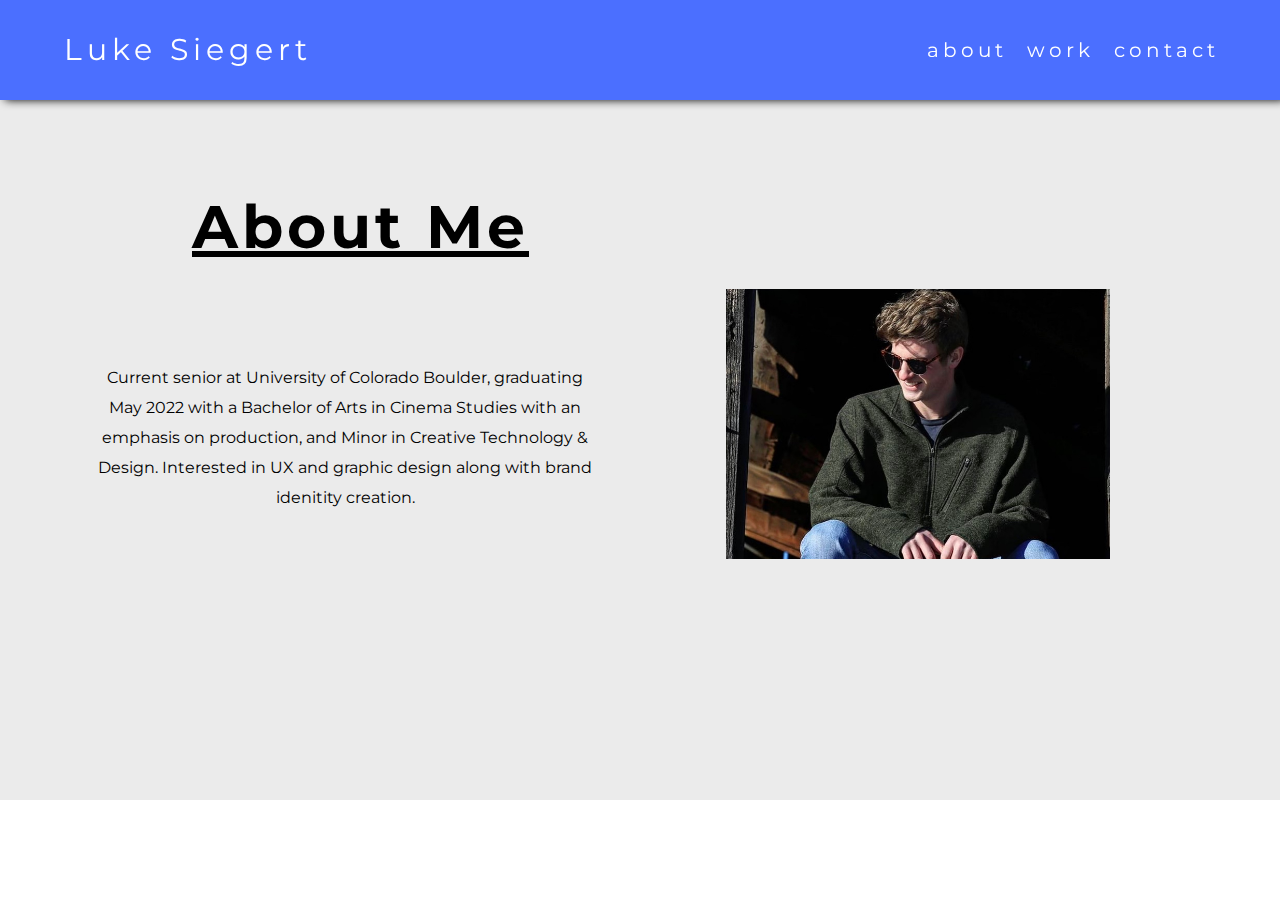
<file: FINAL/index.html>
<!DOCTYPE html>
<html lang="en">
<head>
	<meta charset="UTF-8">
	<title>FINAL</title>
<link href="https://fonts.googleapis.com/css2?family=Montserrat:wght@300&display=swap" rel="stylesheet">
	<link href="style.css" rel="stylesheet">
</head>
<body>

	<div class="box-area">
		<header>
			<div class="wrapper">
				<div class="logo">
					<a href="#">Luke Siegert</a>
				</div>
				<nav>
				<a id="about-tab" onclick="setActive('about-tab')" href="#">about</a> <a id="work" onclick="setActive('work')" href="./work.html">work</a>  <a id="contact" onclick="setActive('contact')"  href="./contact.html">contact</a>
				</nav>
			</div>

		</header>
</div>
		<!-- <div class="banner-area">
			<h2>About Me</h2>
		</div> -->
<section id = "about">
		<div class= "content-area">
			<div class="wrapper">
				<h2>About Me</h2>
				<p>Current senior at University of Colorado Boulder,
					graduating May 2022 with a Bachelor of Arts in Cinema
					Studies with an emphasis on production, and Minor in Creative Technology & Design. Interested in UX and graphic design along with brand idenitity creation.
					<!-- <div class="column"> -->
					</p>
						<img src="assets/aboutphoto.jpeg" alt="me" >
					<!-- </div> -->
			</div>
		</div>
	</section>
  <script type="text/javascript" src="index.js"> </script>


</body>
</html>
</file>
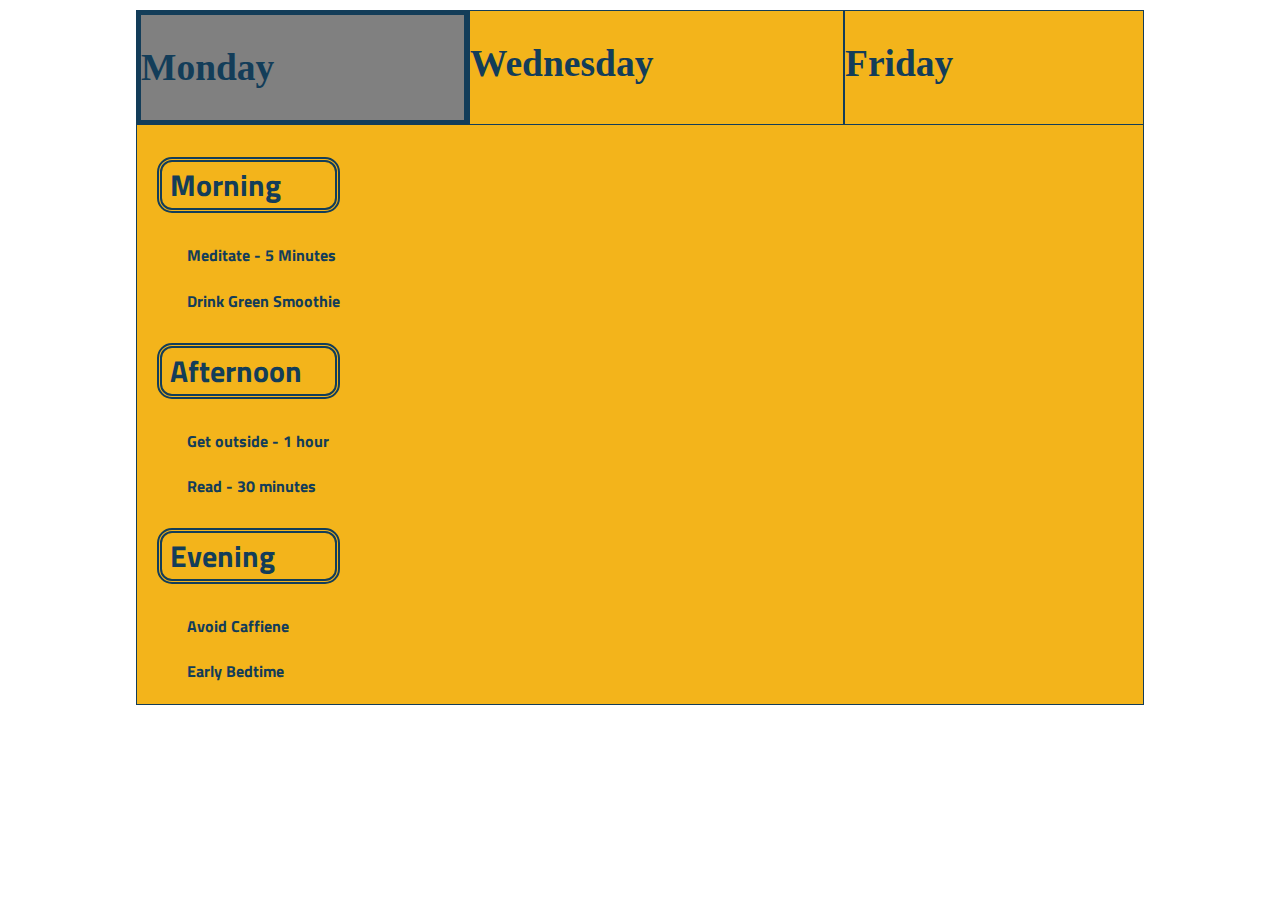
<file: Midterm/index.html>
<!DOCTYPE html>
<html lang="en">
<head>
  <title> Self Care Menu </title>
  <link href="https://fonts.googleapis.com/css2?family=Titillium+Web:wght@300&display=swap" rel="stylesheet">
  <link rel="stylesheet" href="style.css">
</head>
<body>
  <section id ="tabs">
    <div class="Day">

    </div>

    <div class="Day">

    </div>

    <div class="Day">

    </div>

  </section>

<section id = 'text'>
  <div id = "Mondayitems" class = "items" >
    <div class="Morning">
            <h3> Morning </h3>
            <h4> Meditate - 5 Minutes</h4>
            <h4>Drink Green Smoothie</h4>
          </div>
          <div class="Afternoon">
                  <h3> Afternoon</h3>
                  <h4> Get outside - 1 hour</h4>
                  <h4> Read - 30 minutes </h4>
                </div>
                <div class="Evening">
                  <h3> Evening </h3>
                  <h4> Avoid Caffiene</h4>
                  <h4> Early Bedtime</h4>
                </div>
              </div>

              <div id="Wednesdayitems" class="items">
                <div id="Mornin">
                  <h3>Morning</h3>
                  <h4> Meditate - 5 Minutes</h4>
                  <h4> Take supplements </h4>
                </div>
                <div id="Afternoo">
                  <h3>Afternoon</h3>
                  <h4> Excercise - 1 hour</h4>
                  <h4> Spend time with friends </h4>
                </div>
                <div id="Evenin">
                  <h3>Evening</h3>
                  <h4> Warm bath</h4>
                  <h4> Avoid screens </h4>
                </div>
            </div>

            <div id="Fridayitems" class="items">
              <div id="morning">
                <h3>Morning </h3>
                <h4> Meditate - 5 minutes</h4>
                <h4> Walk in nature</h4>
              </div>
              <div id="afternoon">
                <h3>Afternoon</h3>
                <h4> Play with dog</h4>
                <h4> Draw or paint</h4>
              </div>
              <div id="evening">
                <h3>Evening</h3>
                <h4> Cook yourself dinner</h4>
                <h4> Early bedtime</h4>
              </div>
            </div>
            </section>


          <script type="text/javascript" src="index.js"></script>
          </body>
          </html>
</file>
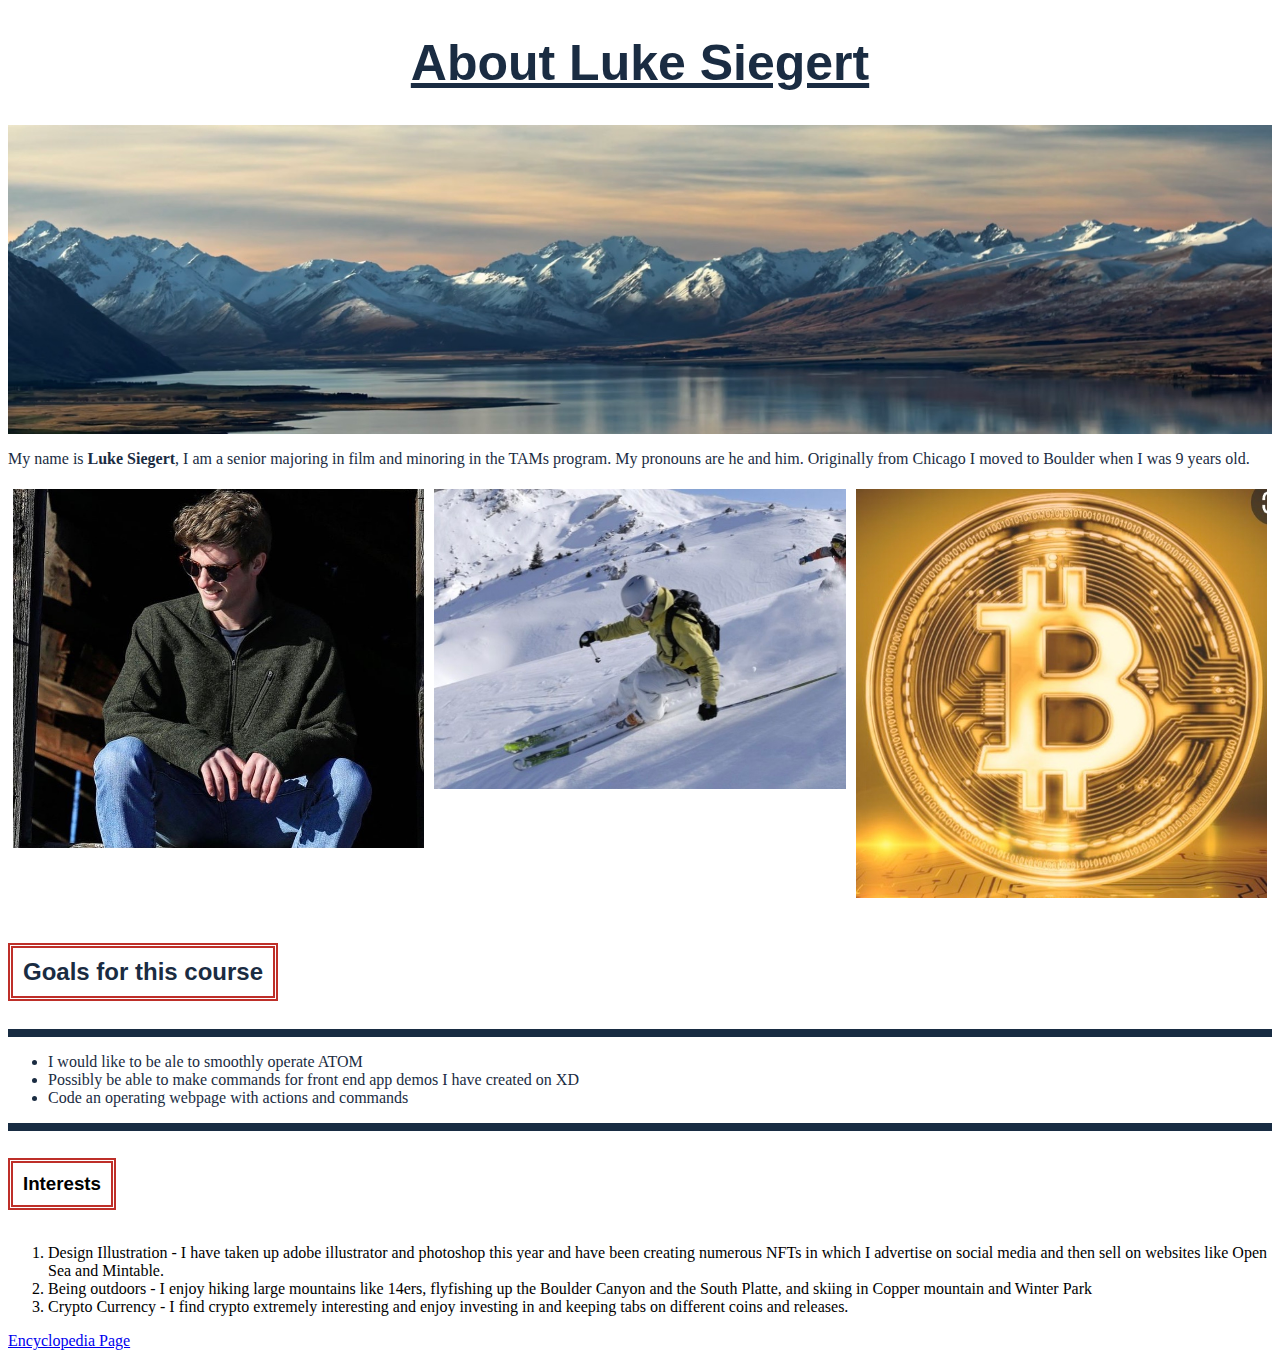
<file: Responsive Site/index.html>
<!DOCTYPE html>


<html>

<head>
<meta name="viewport" content="width=device-width, initial-scale=1, shrink-to-fit=no" />
  <link rel = "stylesheet" href = "style.css">
<title>My First Site!</title>


</head>
<body>

<section>
  <h1> About Luke Siegert</h1>

<div class = "banner">
  <img class = "banner-image" src="assets/banner1.jpg">
</div>
  <p> My name is <strong>Luke Siegert</strong>, I am a senior majoring in film and minoring in the TAMs program. My pronouns are he and him. Originally from Chicago
    I moved to Boulder when I was 9 years old.
</section>

<div class="row">
  <div class="column">
    <img src="assets/picofme.jpeg" alt="PersonalPicture" style="width:100%">
  </div>
  <div class="column">
    <img src="assets/skipic.jpg" alt="Skiing" style="width:100%">
  </div>
  <div class="column">
    <img src="assets/cryptopic.jpg" alt="CryptoCoin" style="width:100%">
  </div>
</div>


<!-- <img src="Assets/WebPagePhoto.jpeg" style="width:20vw" alt="Picture of Me"> -->

<p>

<section>
  <h2  id="goals"> Goals for this course</h2>

<hr id="I">

<ul>
  <li> I would like to be ale to smoothly operate ATOM</li>
  <li> Possibly be able to make commands for front end app demos I have created on XD</li>
<li> Code an operating webpage with actions and commands</li>
</ul>

<hr id="Interests">

  <h3 id="interests-header"> Interests </h3>



    <ol>
        <li> Design Illustration - I have taken up adobe illustrator and photoshop this year and have been creating numerous
          NFTs in which I advertise on social media and then sell on websites like Open Sea and Mintable. </li>
        <li> Being outdoors - I enjoy hiking large mountains like 14ers, flyfishing up the Boulder Canyon and the South Platte,
        and skiing in Copper mountain and Winter Park </li>
        <li> Crypto Currency - I find crypto extremely interesting and enjoy investing in and keeping tabs on different coins
        and releases.  </li>
</ol>

</section>


<a href = "https://lukesiegert.github.io/Lukes-Repository/EncyclopediaPage/index.html">  Encyclopedia Page</a>
</body>
</file>
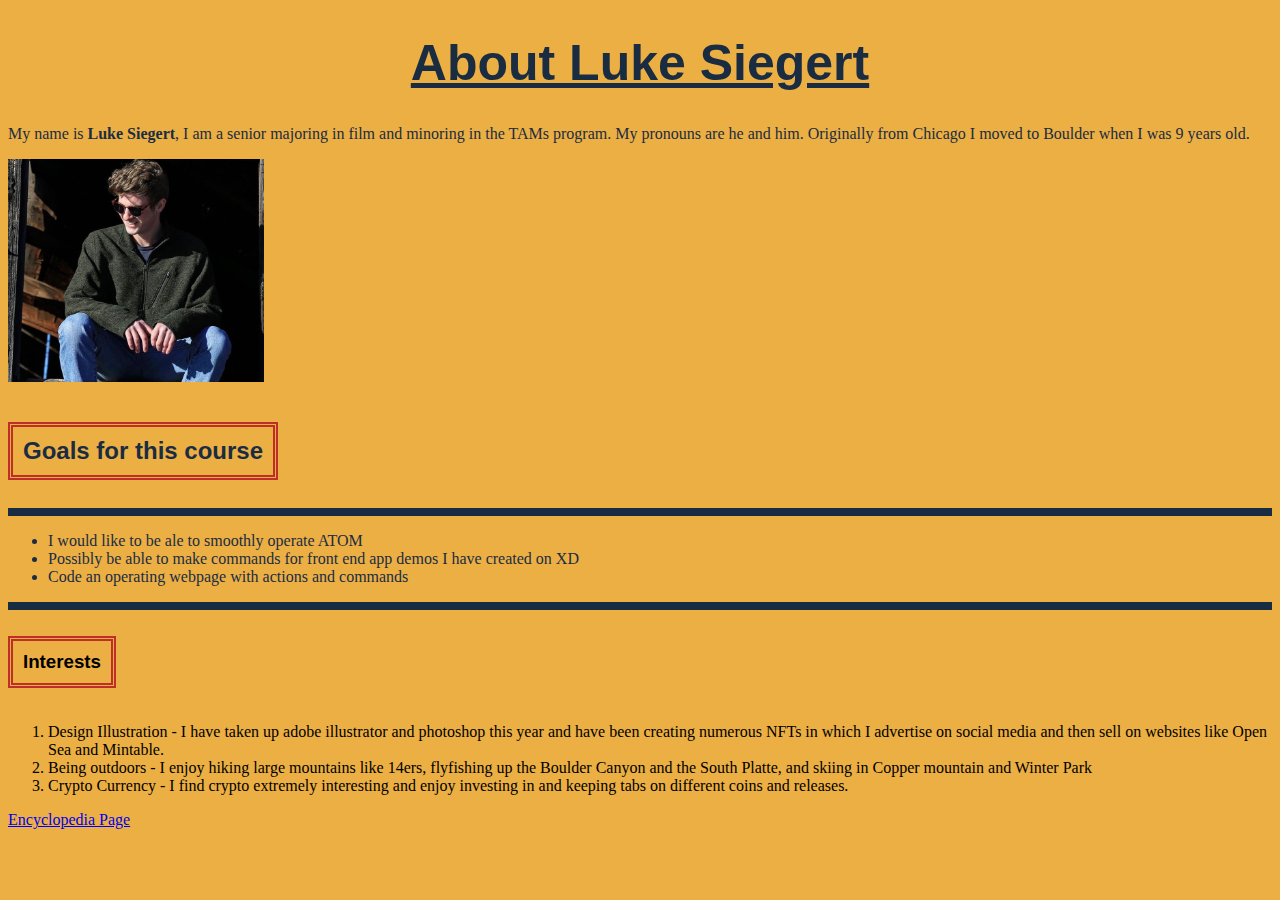
<file: Week 4/index.html>
<!DOCTYPE html>


<html>

<head>
  <meta charset="utf-8">
  <link rel = "stylesheet" href = "style.css">
<title>My First Site!</title>
</head>
<body>

<section>
  <h1> About Luke Siegert</h1>


  <p> My name is <strong>Luke Siegert</strong>, I am a senior majoring in film and minoring in the TAMs program. My pronouns are he and him. Originally from Chicago
    I moved to Boulder when I was 9 years old.
</section>




  <img src="Assets/WebPagePhoto.jpeg" style="width:20vw" alt="Picture of Me">

<p>

<section>
  <h2  id="goals"> Goals for this course</h2>

<hr id="I">

<ul>
  <li> I would like to be ale to smoothly operate ATOM</li>
  <li> Possibly be able to make commands for front end app demos I have created on XD</li>
<li> Code an operating webpage with actions and commands</li>
</ul>

<hr id="Interests">

  <h3 id="interests-header"> Interests </h3>



    <ol>
        <li> Design Illustration - I have taken up adobe illustrator and photoshop this year and have been creating numerous
          NFTs in which I advertise on social media and then sell on websites like Open Sea and Mintable. </li>
        <li> Being outdoors - I enjoy hiking large mountains like 14ers, flyfishing up the Boulder Canyon and the South Platte,
        and skiing in Copper mountain and Winter Park </li>
        <li> Crypto Currency - I find crypto extremely interesting and enjoy investing in and keeping tabs on different coins
        and releases.  </li>
</ol>

</section>


<a href = "https://lukesiegert.github.io/Lukes-Repository/EncyclopediaPage/index.html">  Encyclopedia Page</a>
</body>
</file>
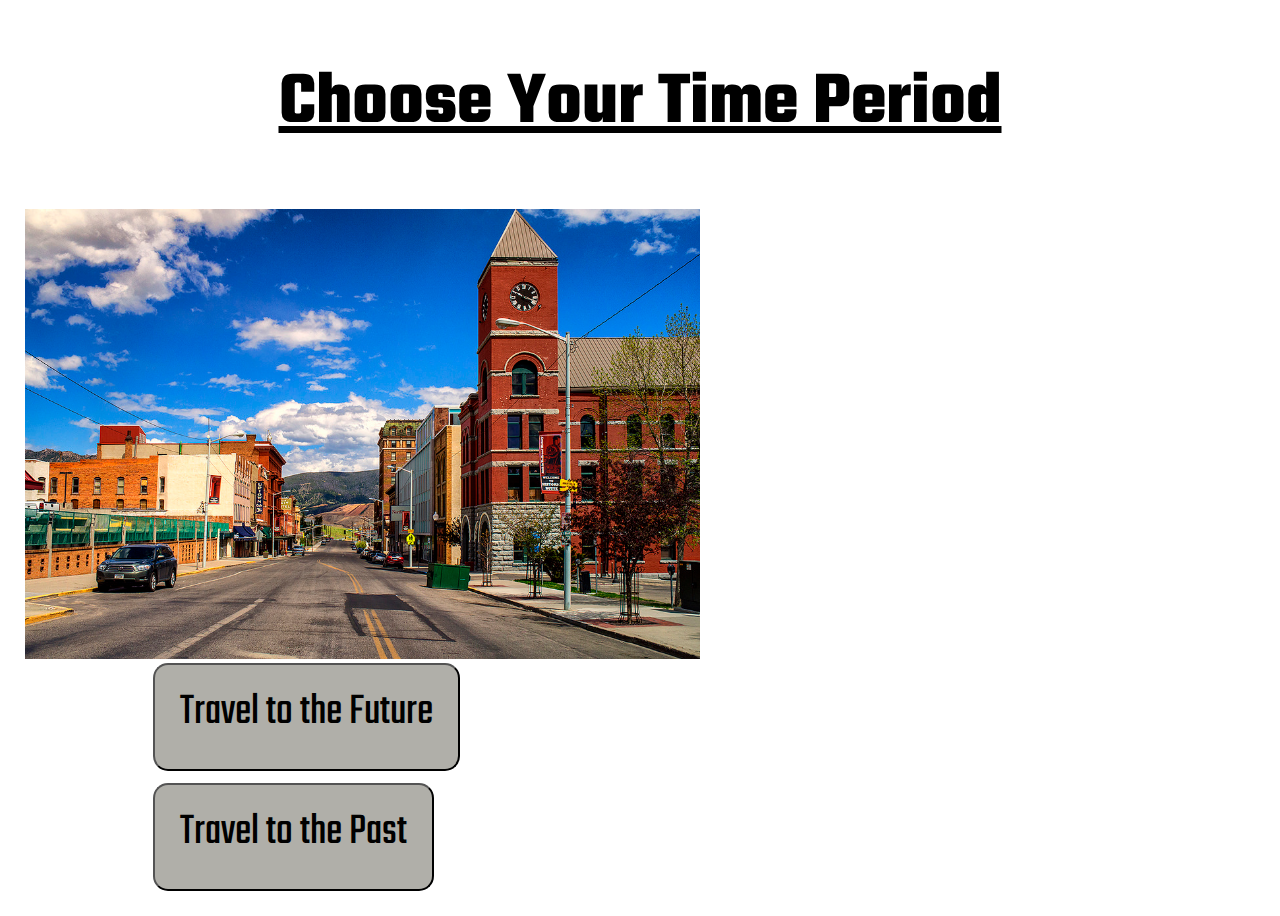
<file: Week 6/index.html>
<!DOCTYPE html>
<html lang = "en">
<head>
  <title>Week 6 </title>

  <link rel="stylesheet"  href="https://fonts.googleapis.com/css2?family=Teko&display=swap" >
  <link rel="stylesheet" href="style.css">

</head>

<body>
  <section id="opening">
    <h1 id="openingtext"> Choose Your Time Period</h1>
    <img id ="current" src="current.jpg" alt="current era town">
  </section>


  <section id="sectionone">
<button id="buttonone">Travel to the Future </button>
</section>
<section id="sectiontwo">
<button id ="buttontwo"> Travel to the Past </button>
</section>


<script>
 document.getElementById("buttonone").addEventListener("click", futureClicked);
 document.getElementById("buttontwo").addEventListener("click", pastClicked);
  function futureClicked(){
document.getElementById("current").src="futuristiccity.jpg";
}  function pastClicked(){
document.getElementById("current").src="pastlandscape.jpg";
}


</script>
</body>
</file>
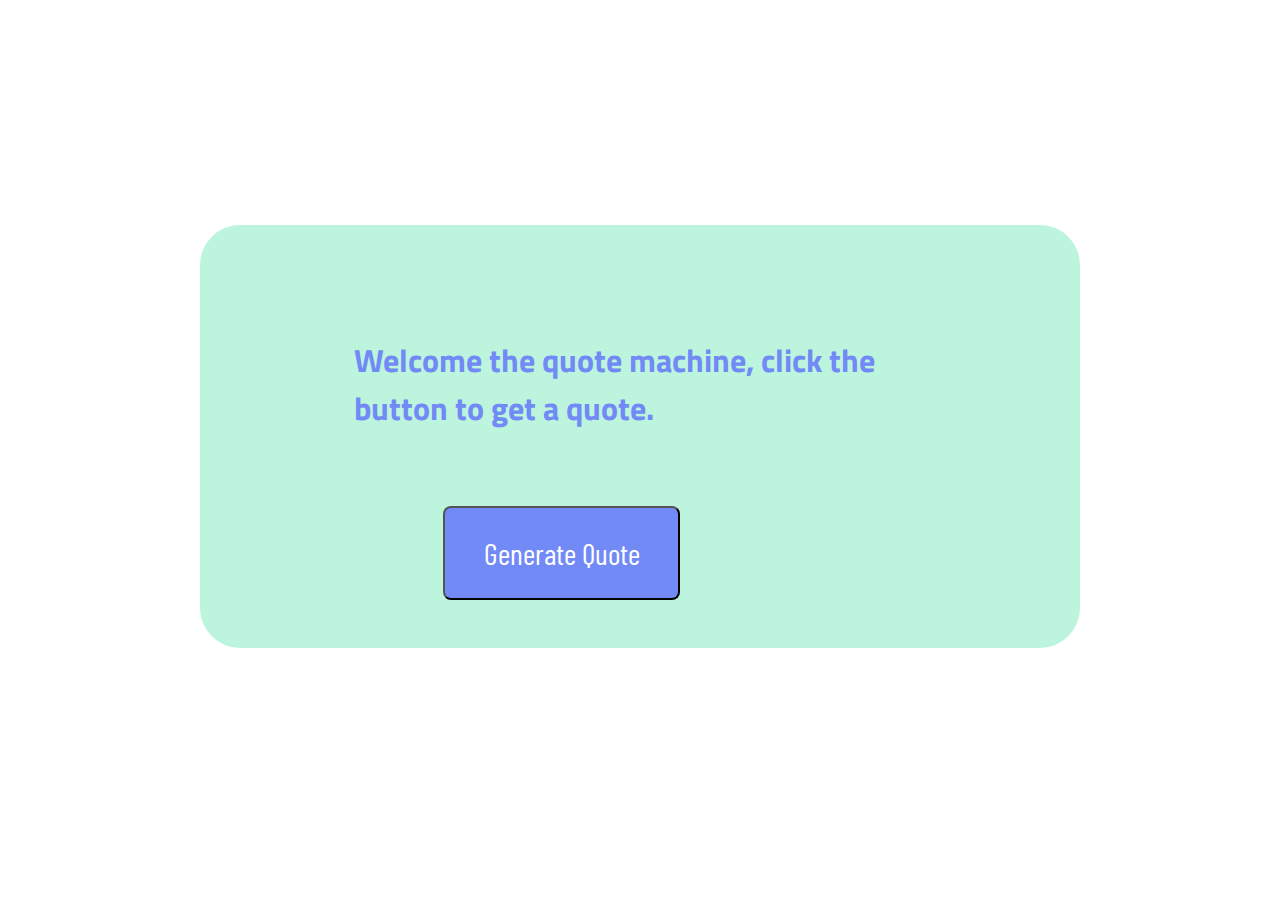
<file: Week 7/index.html>
<!DOCTYPE html>
<html lang="en">

<head>

<title>Week 7, Quote Generator</title>
<link rel="stylesheet" href="style.css">
<link href="https://fonts.googleapis.com/css2?family=Titillium+Web:wght@200&display=swap" rel="stylesheet">
<link href="https://fonts.googleapis.com/css2?family=Barlow+Condensed:wght@100;500&family=M+PLUS+Rounded+1c:wght@500;700&display=swap" rel="stylesheet">

</head>

<body>
<section id="quotesection">
<h1 id="qtext"> Welcome the quote machine, click the button to get a quote.</h1>
<button id="newquote"> Generate Quote </button>
</section>




<script>
  const quotes = ["Be yourself; everyone else is already taken.", "You only live once, but if you do it right, once is enough", "Be the change that you wish to see in the world.", "To live is the rarest thing in the world. Most people exist, that is all.", "To be yourself in a world that is constantly trying to make you something else is the greatest accomplishment.", "It is better to be hated for what you are than to be loved for what you are not.", "If you aint first youre last."];
  let quotecount = 0;

  document.getElementById("newquote").addEventListener("click", buttonClicked);

function buttonClicked  (){
  console. log (quotes[quotecount]);
  document.getElementById("qtext").innerHTML = quotes[quotecount];
  if(quotecount>=6){

    quotecount = 0;
  }else{
  quotecount++;
}
}

</script>

</body>

</html>
</file>
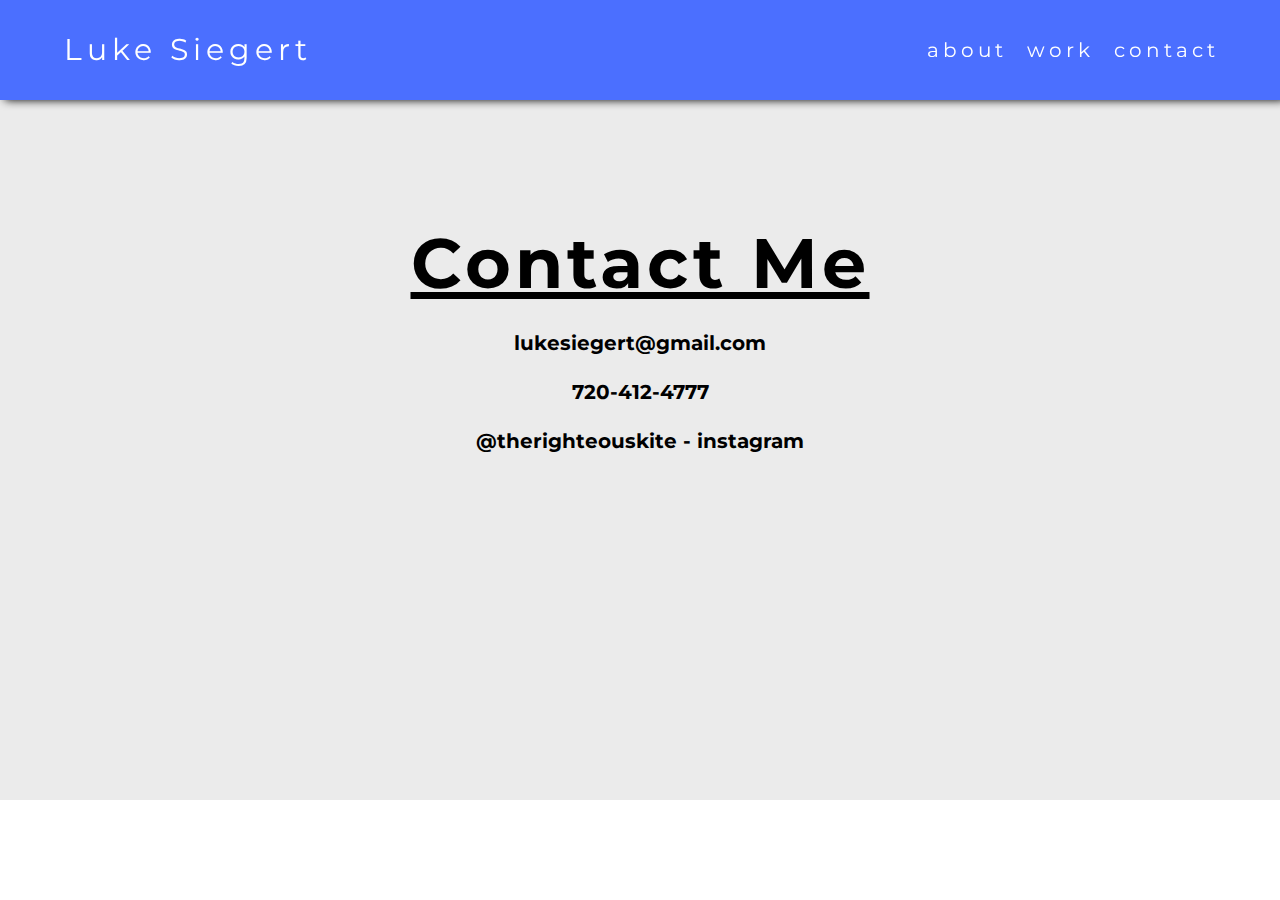
<file: FINAL/contact.html>
<!DOCTYPE html>
<html lang="en">
<head>
	<meta charset="UTF-8">
	<title>FINAL</title>
<link href="https://fonts.googleapis.com/css2?family=Montserrat:wght@300&display=swap" rel="stylesheet">
	<link href="style.css" rel="stylesheet">
</head>
<body>
	<div class="box-area">
		<header>
			<div class="wrapper">
				<div class="logo">
					<a href="#">Luke Siegert</a>
				</div>
				<nav>
					<a id="about-tab" onclick="setActive('about-tab')" href="./index.html">about</a> <a  id="work" onclick="setActive('work')" href="./work.html">work</a>  <a id="contact" onclick="setActive('contact')" href="#">contact</a>
				</nav>
			</div>
</header>
</div>
<div class="content-area2">
	<div>
		<h2>Contact Me</h2>
		<h3>lukesiegert@gmail.com </h3>
<h3> 720-412-4777 </h3>
<h3> @therighteouskite - instagram </h3>

	</div>

	 <h3> <a href = https://www.instagram.com/therighteouskite/?hl=en> </a> </h3>
</div>



  <script type="text/javascript" src="index.js"></script>

</body>
</html>
</file>
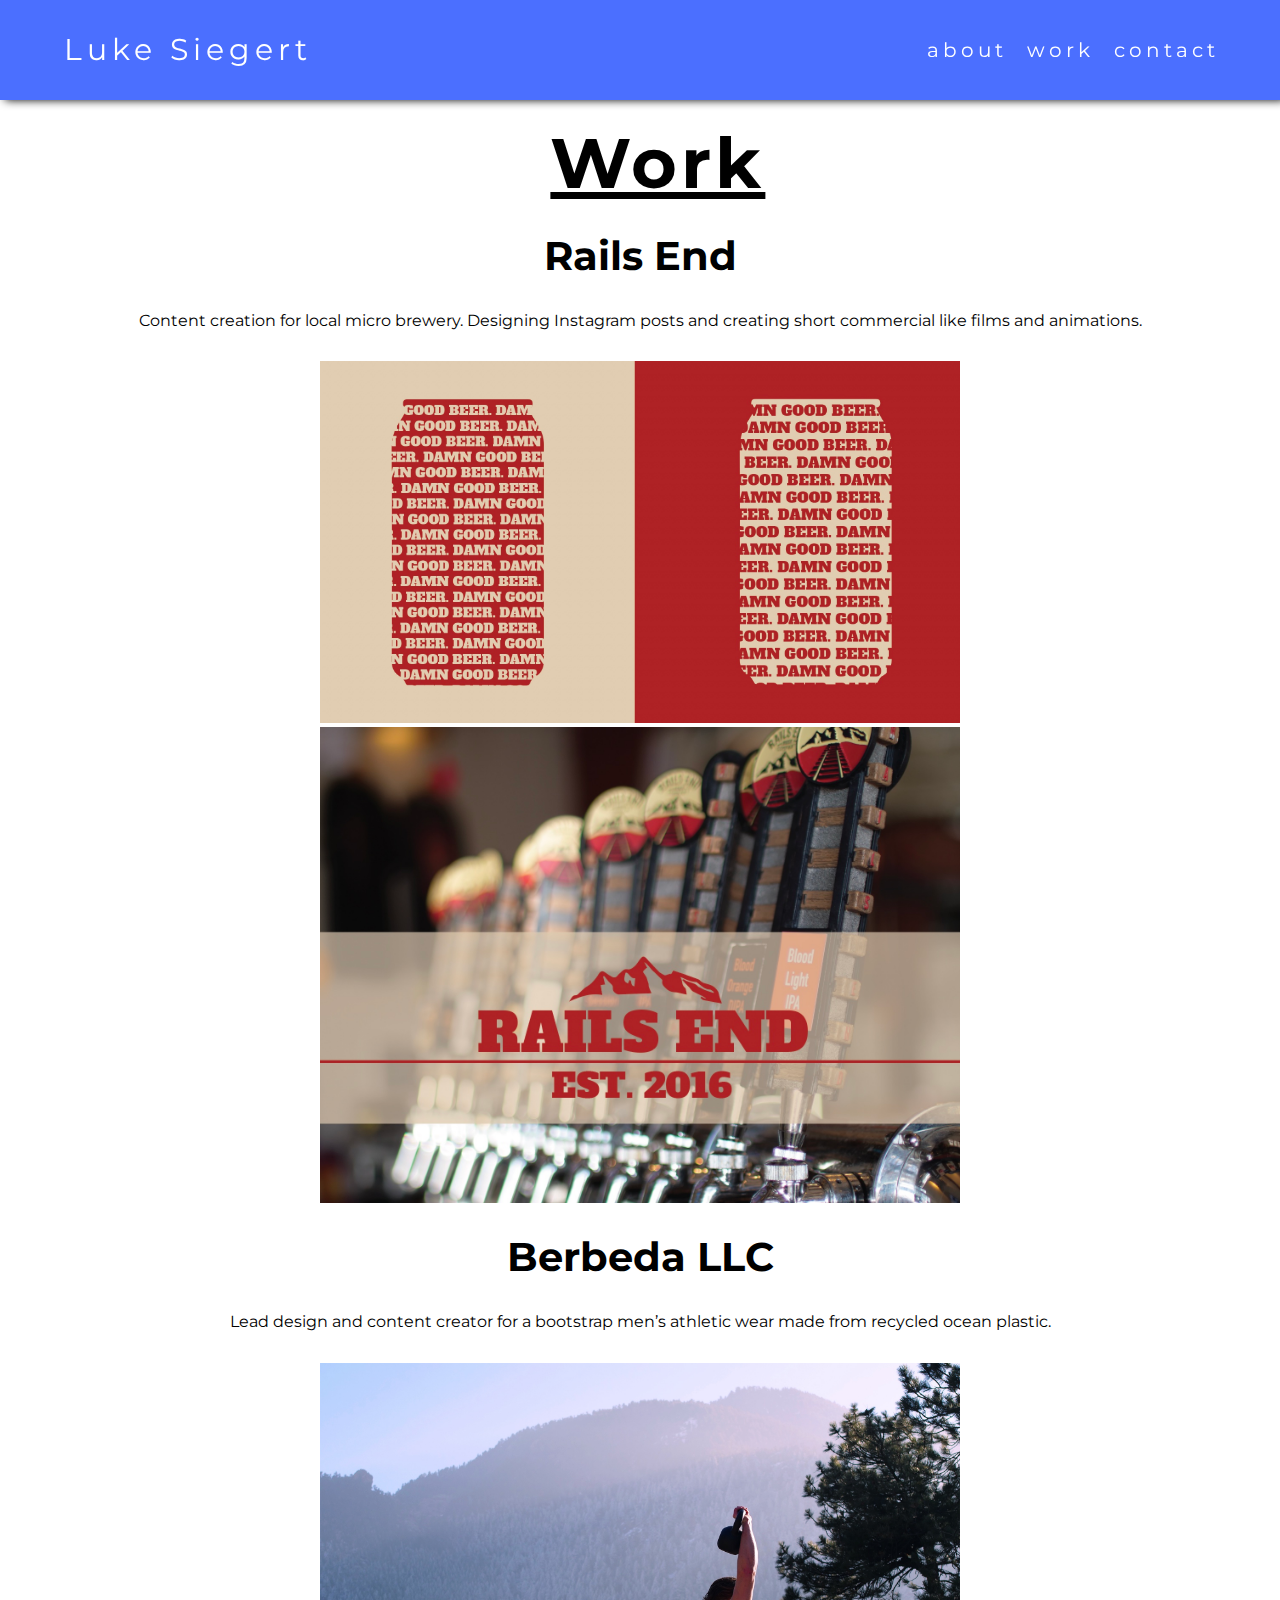
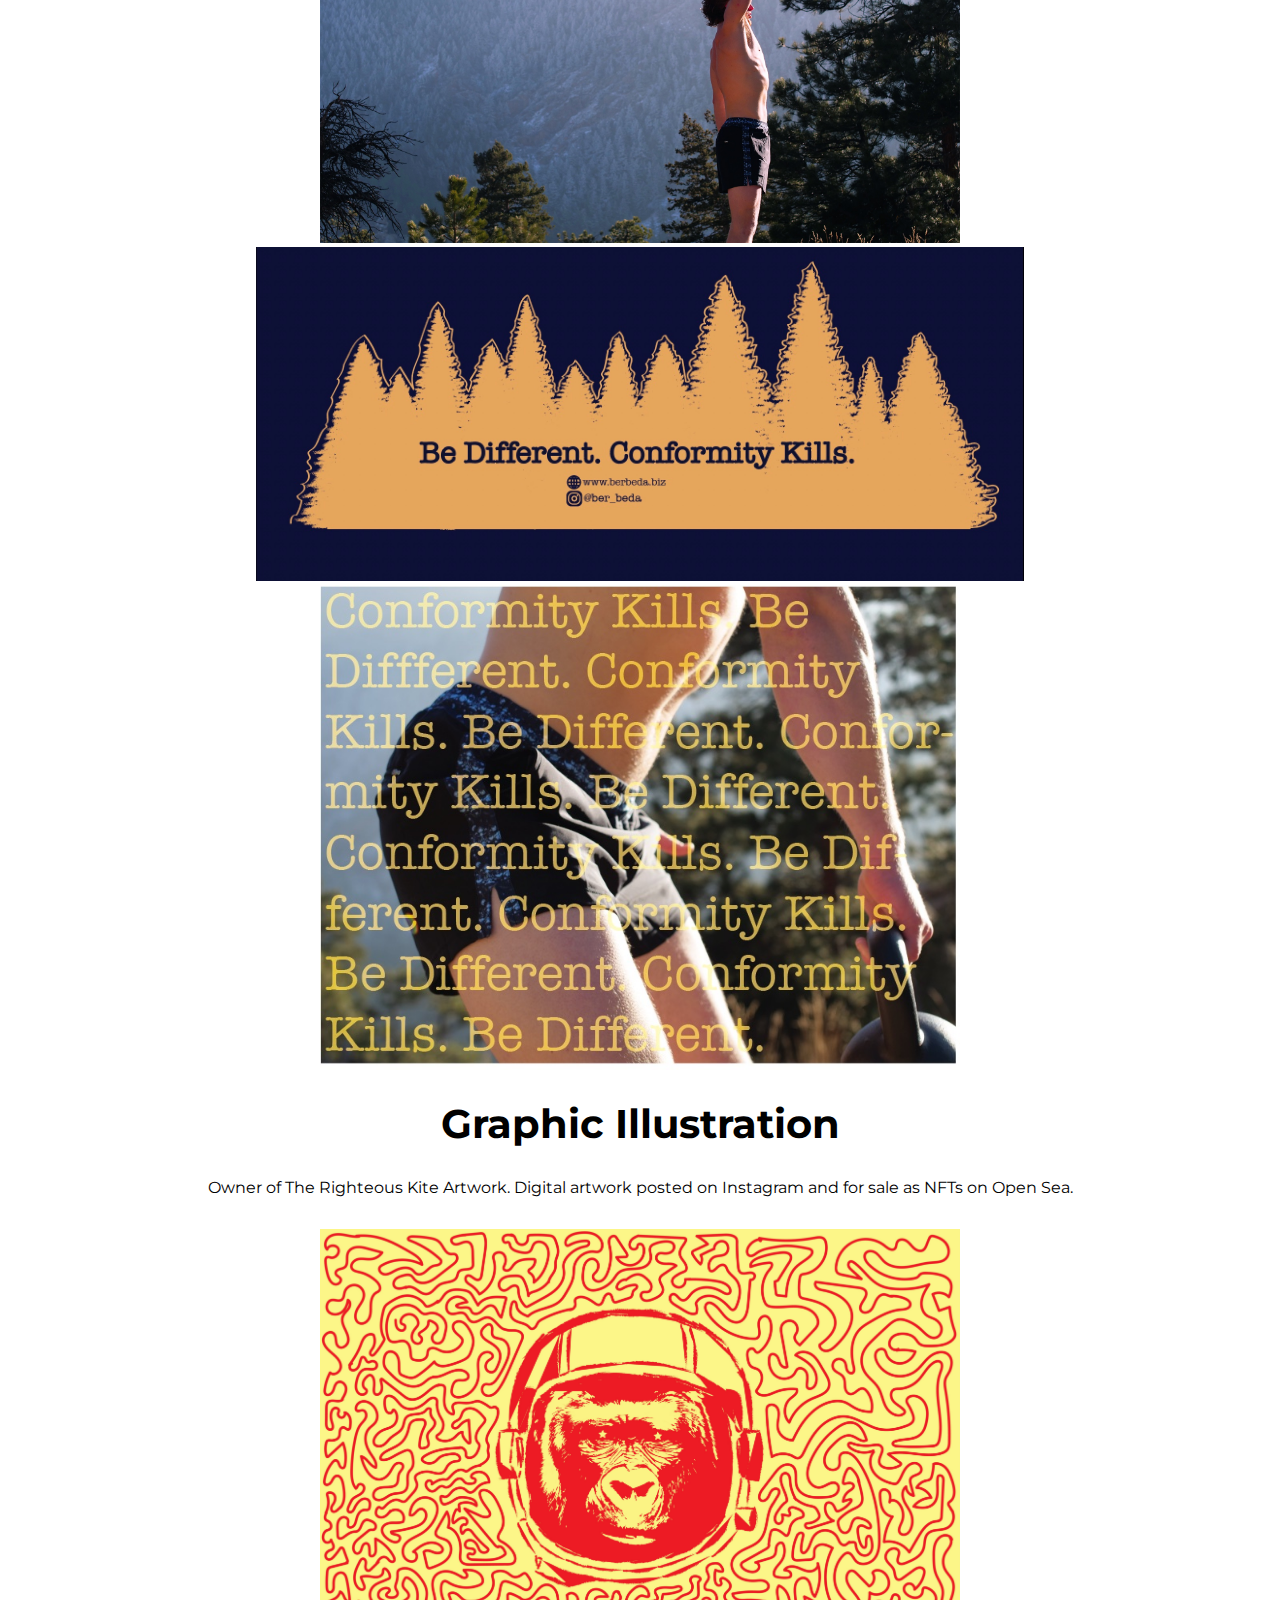
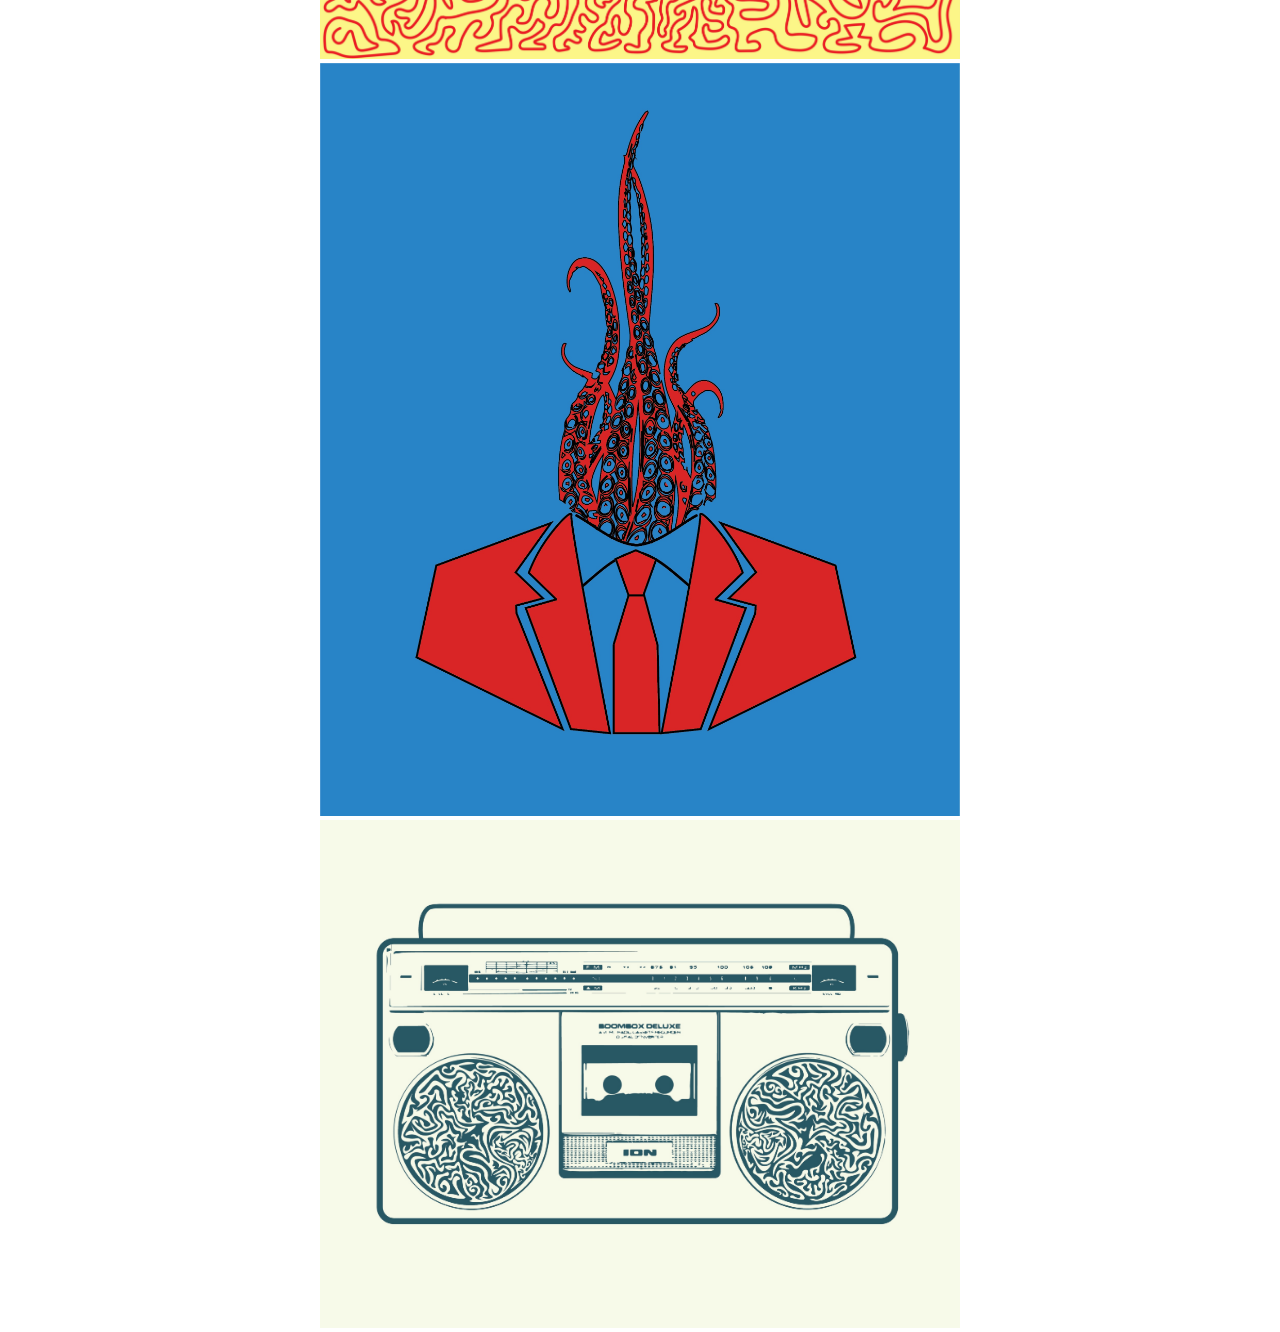
<file: FINAL/work.html>
<!DOCTYPE html>
<html lang="en">
<head>
	<meta charset="UTF-8">
	<title>FINAL</title>
<link href="https://fonts.googleapis.com/css2?family=Montserrat:wght@300&display=swap" rel="stylesheet">
	<link href="style.css" rel="stylesheet">
</head>
<body>
	<div class="box-area">
		<header>
			<div class="wrapper">
				<div class="logo">
					<a href="#">Luke Siegert</a>
				</div>
				<nav>
					<a id="about-tab" onclick="setActive('about-tab')" href="./index.html">about</a>  <a id="work" onclick="setActive('work')" href="#">work</a>  <a id="contact" onclick="setActive('contact')" href="./contact.html">contact</a>
				</nav>
			</div>
</header>
</div>
			<div  class="content-area1">
				<div class="wrapper">
					<h2>Work</h2>
					<h3>Rails End</h3>
					<p>Content creation for local micro brewery. Designing Instagram posts and creating short commercial like films and animations.
						<!-- <div class="column"> -->
							<!-- <img src="assets/aboutphoto.jpeg" alt="me" style="width:100%"> -->
						<!-- </div> -->
					</p>
				</div>




<img src="assets/RE1.jpeg" alt="beercans" >

<img src="assets/RE2.jpeg" alt="beerdrafts" style="width:50%"  style=padding-top:10px;>

<h3>Berbeda LLC</h3>
<p> Lead design and content creator for a bootstrap men’s athletic wear made from recycled ocean plastic. </p>

<img src="assets/bb1.jpeg" alt="workoutpicture" style="width:50%">

<img src="assets/bb2.jpeg" alt="forestdesign" style="width:60%">

<img src="assets/bb3.jpeg" alt="graphictextoverlay" style="width:50%">

<h3> Graphic Illustration </h3>
<p> Owner of The Righteous Kite Artwork. Digital artwork posted on Instagram and for sale as NFTs on Open Sea. </p>

<img src="assets/trk1.jpeg" alt="spacemonke" style="width:50%">

<img src="assets/trk2.jpeg" alt="squidman" style="width:50%">

<img src="assets/trk3.jpeg" alt="raidowave" style="width:50%">

  <script type="text/javascript" src="index.js"></script>
</body>
	</html>
</file>
<file: FINAL/style.css>
* {
	margin: 0;
	padding: 0;
}
body {
	text-align: center;
}
.wrapper {
	/* display: flex; */
	width: 100%;
	margin: 0 auto;

}
header {
	height: 100px;
	background: #4B6FFF;
	width: 100%;
	filter: drop-shadow(5px 0px 5px #000000);
	z-index: 10;
	position: fixed;
}
.logo {
display: flex;
margin-left: 5%;
flex-direction: row;
	width: 30%;
	float: left;
	line-height: 100px;
}
.logo a {
		display: flex;
		flex-direction: row;
/* margin-right: 5%; */
	text-decoration: none;
	font-size: 30px;
	font-family: 'Montserrat', sans-serif;
	color: #fff;
	letter-spacing: 5px;
}
nav {
	margin-right: 4%;
		display: flex;
	float: right;
	line-height: 100px;

}
nav a {
		display: flex;
	text-decoration: none;
	font-family: 'Montserrat', sans-serif;
	letter-spacing: 4px;
	font-size: 20px;
	margin: 0 10px;
	color: #fff;
}

nav a:hover {color: #000000;}

.box-area {background: #ebebeb;}


.content-area {
	display:flex;
	flex-grow: 1;
	width: 100%;
	position: relative;
	top: 100px;
	background: #ebebeb;
	height: 700px;
}
.content-area h2 {
	text-decoration: underline;
		display: flex;
	font-family: 'Montserrat', sans-serif;
	letter-spacing: 4px;
	padding-top: 90px;
	font-size: 60px;
	margin-left: 15%;
}

.content-area p {
	margin-left: 5%;
	display: flex;
	padding: 2% 25px;
	padding-top: 100px;
	font-family: 'Montserrat', sans-serif;
	line-height: 30px;
	/* margin-right: 800px */
	float:left;
	width: 40%;
}

.content-area img {
	display: flex;
width: 30%;
	padding: 2% 100px;
	padding-bottom: : 600px;
	font-family: 'Montserrat', sans-serif;
	line-height: 30px;
	/* margin-left: 300px */

}

#about { display: flex;}

}

/* ------- */

/* //work//  */
.content-area1  {
	background: #ebebeb;
	width: 100%;
	/* position: relative; */
	margin-top: 300px;

	height: 1500px;
}
.content-area1 h2 {
/* margin-top: 20%; */
/* text-align: center; */
		display: flex;

	font-family: 'Montserrat', sans-serif;
	letter-spacing: 4px;
	padding-top: 120px;
	font-size: 70px;
	margin-left: 43%;
	text-decoration: underline;
}

.content-area1 h3{
position: center;

	font-family: 'Montserrat', sans-serif;
	font-size:40px;

	padding-top: 25px;
}

.content-area1 p {

	padding: 2% 100px;
	font-family: 'Montserrat', sans-serif;
	line-height: 30px;
	/* margin-right: 600px */
}
.content-area1 img{
	style="width:100%"

}
.content-area2  {
	width: 100%;
	position: relative;
	top: 100px;
	background: #ebebeb;
	height: 700px;
}
.content-area2 h2 {
	text-decoration: underline;

	font-family: 'Montserrat', sans-serif;
	letter-spacing: 4px;
	padding-top: 120px;
	font-size: 70px;
	/* margin: 0; */
}

.content-area2 h3
{ font-family: 'Montserrat';
	font-size:20px;
position:center;
	padding-top: 25px;
}

.content-area1 p {

	padding: 2% 100px;
	font-family: 'Montserrat', sans-serif;
	line-height: 30px;
	/* margin-right: 600px */
}

img{ width: 50%;}

.active{

  /* background-color: grey; */
color: #000000;


}
</file>
<file: Midterm/style.css>
#tabs{
  display: flex;
  margin: 10vh 10vw 10vh 10vw;
}

#text{
  background-color: #f3b41b;
  display:flex;
  margin: 0vh 10vw 0vh 10vw;
  padding-top: 2px;
  border: 1px solid #133d59;
  border-top: none;
}







.Day{
  flex-grow: 1;
  width: auto;
  border: 1px solid ;
  background-color:#f3b41b;
}




#tabs{

  margin: 5vh 10vw 0vh 10vw;
color: #133d59;
margin-top: 10px;
  font-size: 25px;

}
 h3{
   font-family: 'Titillium Web', sans-serif;
   color: #133d59;
   font-size: 30px;
   margin-left: 20px;
border-width: thick;
   padding-left: 8px;
border-style: double ;
border-color: #133d59;
border-radius: 15px;

 }

 h4{
   font-family: 'Titillium Web', sans-serif;
   color: #133d59;
   margin-left: 50px;
 }
#Wednesdayitems, #Fridayitems{
  display: none;
}

#Monday:hover{background-color:
#abcdff}


#Wednesday:hover{background-color:
#abcdff}

#Friday:hover{background-color:
#abcdff}

.active{
  border-style: solid;
  border-width: thick;
  background-color: grey;
  border-color: #133d59
  border-bottom:none;

}
</file>
<file: Responsive Site/style.css>
/* @media screen and (min-width:700px) {
.banner {display: block;}


}
@media screen and (max-width:700px) {
.banner {display: none;}
h1{font-size: 30px;}

} */

/* @media screen and (min-width:400px){
  .column {}
}

@media screen and (min-width:400px){

} */

body{
  background-color: #ffffff;
}
h1 {
  font-family: 'Ubuntu', sans-serif;
color: #1A2C42;
  text-align: center;
text-decoration: underline;
font-size: 50px
}


p {
  color: #1A2C42;
}

h2{
  font-family: 'Ubuntu', sans-serif;
color: #1A2C42;
 display: inline-block;
  border-width: 5px;
  border-style:double;
  border color: #2ECC40
border-radius: 5px;
padding: 10px;
}

{
  box-sizing: border-box;
}

.row {
  display: flex;
}

/* Create three equal columns that sits next to each other */
.column {
  flex: 33.33%;
  padding: 5px;
}


.banner-image {
  width: 100%;
  display: block;
}

#goals {
    border-color: #BE2F29 ;
}

#interests-header {
    border-color: #BE2F29 ;
}
ul{
  color:#1A2C42;
}
h3{
  font-family: 'Ubuntu', sans-serif;
  display: inline-block;
  color:##1A2C42;
  border-width: 5px;
  border-style: double;
  border color: #1A2C42

border-radius: 5px;
padding:10px;}

#I {
  border:solid rgb(24,44,66) 4px;
}

#Interests {
  border:solid rgb(24,44,66) 4px;
}

@media screen and (min-width:700px) {
.banner {display: block;}


}
@media screen and (max-width:700px) {
.banner {display: none;}
h1{font-size: 30px;}
h2{font-size: 15px;}

}
</file>
<file: Week 4/style.css>
body{
  background-color: #ECAF44;
}
h1 {
  font-family: 'Ubuntu', sans-serif;
color: #1A2C42;
  text-align: center;
text-decoration: underline;
font-size: 50px
}


p {
  color: #1A2C42
}

h2{
  font-family: 'Ubuntu', sans-serif;
color: #1A2C42;
 display: inline-block;
  border-width: 5px;
  border-style:double;
  border color: #2ECC40
border-radius: 5px;
padding: 10px;
}

#goals {
    border-color: #BE2F29 ;
}

#interests-header {
    border-color: #BE2F29 ;
}
ul{
  color:#1A2C42;
}
h3{
  font-family: 'Ubuntu', sans-serif;
  display: inline-block;
  color:##1A2C42;
  border-width: 5px;
  border-style: double;
  border color: #1A2C42

border-radius: 5px;
padding:10px;}

#I {
  border:solid rgb(24,44,66) 4px;
}

#Interests {
  border:solid rgb(24,44,66) 4px;
}
</file>
<file: Week 6/style.css>
h1{
  font-size: 75px;
font-family: 'Teko', sans-serif;
text-align: center;
text-decoration: underline;
color: Black;
}


#opening img{
  position:relative;
  height: 50vh;
}

body{
  margin: 25px;
}

#sectionone  {
  margin-left: 10vw;
  margin-right: 10vw;


}

#sectiontwo {
  margin-left: 10vw;
  margin-right: 10vw;
  margin-top: 1vw;
}


button{
  background-color: #B0AFA9;
  font-family: 'Teko', sans-serif;
  border-radius: 15px;
  font-size: 45px;
  padding: 15px 25px 25px 25px;
}

button:active{
  color: #09D9A7;
}

button:hover{
border: solid black 2px;
  background-color: #22f890
}
</file>
<file: Week 7/style.css>
#quotesection{
  background-color: #BCF4DD;
  margin: 25vh 15vw;
  padding: 10vh 12vw 12vh 12vw;
  border-radius: 40px;
  height: 25vh;
}

button{
font-size: 30px;
  padding: 3vh 3vw;
background-color: #718AF6;
  margin-top: 5vh;
    border-radius: 8px;
  color: white;
  font-family: 'Barlow Condensed', sans-serif;
  position:absolute;
  bottom:300px;
  right:600px;
}

button:hover{
  border: #fff solid 1px;
}

button:active{
  color: #999999;
}

h1{
  color: #718AF6;
font-family: 'Titillium Web', sans-serif;
}
</file>
